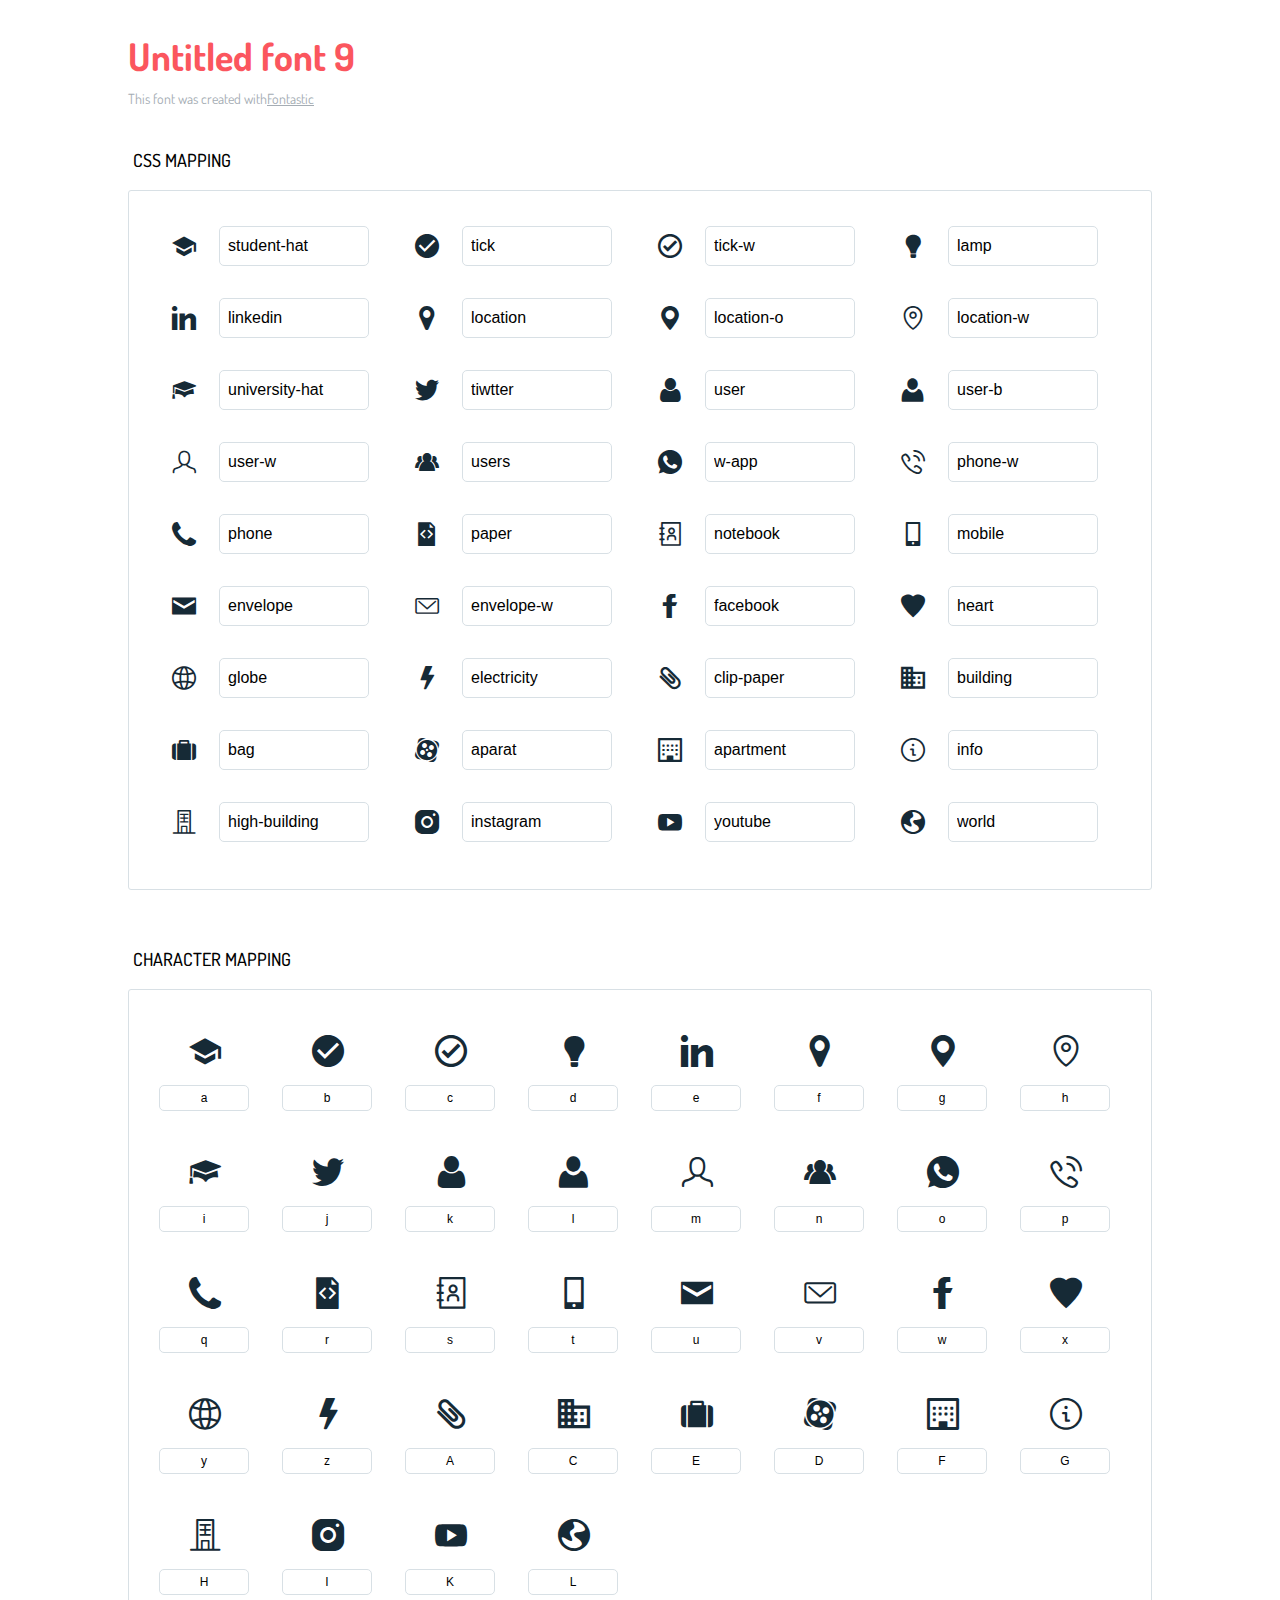
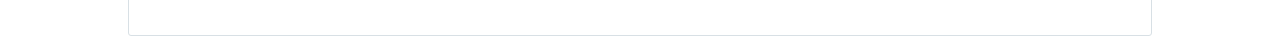
<file: assets/styles/font-icons/icons-reference.html>
<!DOCTYPE html>
<html lang="en">
  <head>
    <meta charset="utf-8">
    <meta http-equiv="X-UA-Compatible" content="IE=edge,chrome=1">
    <meta name="viewport" content="width=device-width,initial-scale=1">
    <title>Font Reference - Untitled font 9</title>
    <link href="http://fonts.googleapis.com/css?family=Dosis:400,500,700" rel="stylesheet" type="text/css">
    <link rel="stylesheet" href="styles.css">
    <style type="text/css">html,body,div,span,applet,object,iframe,h1,h2,h3,h4,h5,h6,p,blockquote,pre,a,abbr,acronym,address,big,cite,code,del,dfn,em,img,ins,kbd,q,s,samp,small,strike,strong,sub,sup,tt,var,dl,dt,dd,ol,ul,li,fieldset,form,label,legend,table,caption,tbody,tfoot,thead,tr,th,td{margin:0;padding:0;border:0;outline:0;font-weight:inherit;font-style:inherit;font-family:inherit;font-size:100%;vertical-align:baseline}body{line-height:1;color:#000;background:#fff}ol,ul{list-style:none}table{border-collapse:separate;border-spacing:0;vertical-align:middle}caption,th,td{text-align:left;font-weight:normal;vertical-align:middle}a img{border:none}*{-webkit-box-sizing:border-box;-moz-box-sizing:border-box;box-sizing:border-box}body{font-family:'Dosis','Tahoma',sans-serif}.container{margin:15px auto;width:80%}h1{margin:40px 0 20px;font-weight:700;font-size:38px;line-height:32px;color:#fb565e}h2{font-size:18px;padding:0 0 21px 5px;margin:45px 0 0 0;text-transform:uppercase;font-weight:500}.small{font-size:14px;color:#a5adb4;}.small a{color:#a5adb4;}.small a:hover{color:#fb565e}.glyphs.character-mapping{margin:0 0 20px 0;padding:20px 0 20px 30px;color:rgba(0,0,0,0.5);border:1px solid #d8e0e5;border-radius:3px;}.glyphs.character-mapping li{margin:0 30px 20px 0;display:inline-block;width:90px}.glyphs.character-mapping .icon{margin:10px 0 10px 15px;padding:15px;position:relative;width:55px;height:55px;color:#162a36 !important;overflow:hidden;border-radius:3px;font-size:32px;}.glyphs.character-mapping .icon svg{fill:#000}.glyphs.character-mapping input{margin:0;padding:5px 0;line-height:12px;font-size:12px;display:block;width:100%;border:1px solid #d8e0e5;border-radius:5px;text-align:center;outline:0;}.glyphs.character-mapping input:focus{border:1px solid #fbde4a;-webkit-box-shadow:inset 0 0 3px #fbde4a;box-shadow:inset 0 0 3px #fbde4a}.glyphs.character-mapping input:hover{-webkit-box-shadow:inset 0 0 3px #fbde4a;box-shadow:inset 0 0 3px #fbde4a}.glyphs.css-mapping{margin:0 0 60px 0;padding:30px 0 20px 30px;color:rgba(0,0,0,0.5);border:1px solid #d8e0e5;border-radius:3px;}.glyphs.css-mapping li{margin:0 30px 20px 0;padding:0;display:inline-block;overflow:hidden}.glyphs.css-mapping .icon{margin:0;margin-right:10px;padding:13px;height:50px;width:50px;color:#162a36 !important;overflow:hidden;float:left;font-size:24px}.glyphs.css-mapping input{margin:0;margin-top:5px;padding:8px;line-height:16px;font-size:16px;display:block;width:150px;height:40px;border:1px solid #d8e0e5;border-radius:5px;background:#fff;outline:0;float:right;}.glyphs.css-mapping input:focus{border:1px solid #fbde4a;-webkit-box-shadow:inset 0 0 3px #fbde4a;box-shadow:inset 0 0 3px #fbde4a}.glyphs.css-mapping input:hover{-webkit-box-shadow:inset 0 0 3px #fbde4a;box-shadow:inset 0 0 3px #fbde4a}</style>
  </head>
  <body>
    <div class="container">
      <h1>Untitled font 9</h1>
      <p class="small">This font was created with<a href="http://fontastic.me/">Fontastic</a></p>
      <h2>CSS mapping</h2>
      <ul class="glyphs css-mapping">
        <li>
          <div class="icon icon-student-hat"></div>
          <input type="text" readonly="readonly" value="student-hat">
        </li>
        <li>
          <div class="icon icon-tick"></div>
          <input type="text" readonly="readonly" value="tick">
        </li>
        <li>
          <div class="icon icon-tick-w"></div>
          <input type="text" readonly="readonly" value="tick-w">
        </li>
        <li>
          <div class="icon icon-lamp"></div>
          <input type="text" readonly="readonly" value="lamp">
        </li>
        <li>
          <div class="icon icon-linkedin"></div>
          <input type="text" readonly="readonly" value="linkedin">
        </li>
        <li>
          <div class="icon icon-location"></div>
          <input type="text" readonly="readonly" value="location">
        </li>
        <li>
          <div class="icon icon-location-o"></div>
          <input type="text" readonly="readonly" value="location-o">
        </li>
        <li>
          <div class="icon icon-location-w"></div>
          <input type="text" readonly="readonly" value="location-w">
        </li>
        <li>
          <div class="icon icon-university-hat"></div>
          <input type="text" readonly="readonly" value="university-hat">
        </li>
        <li>
          <div class="icon icon-tiwtter"></div>
          <input type="text" readonly="readonly" value="tiwtter">
        </li>
        <li>
          <div class="icon icon-user"></div>
          <input type="text" readonly="readonly" value="user">
        </li>
        <li>
          <div class="icon icon-user-b"></div>
          <input type="text" readonly="readonly" value="user-b">
        </li>
        <li>
          <div class="icon icon-user-w"></div>
          <input type="text" readonly="readonly" value="user-w">
        </li>
        <li>
          <div class="icon icon-users"></div>
          <input type="text" readonly="readonly" value="users">
        </li>
        <li>
          <div class="icon icon-w-app"></div>
          <input type="text" readonly="readonly" value="w-app">
        </li>
        <li>
          <div class="icon icon-phone-w"></div>
          <input type="text" readonly="readonly" value="phone-w">
        </li>
        <li>
          <div class="icon icon-phone"></div>
          <input type="text" readonly="readonly" value="phone">
        </li>
        <li>
          <div class="icon icon-paper"></div>
          <input type="text" readonly="readonly" value="paper">
        </li>
        <li>
          <div class="icon icon-notebook"></div>
          <input type="text" readonly="readonly" value="notebook">
        </li>
        <li>
          <div class="icon icon-mobile"></div>
          <input type="text" readonly="readonly" value="mobile">
        </li>
        <li>
          <div class="icon icon-envelope"></div>
          <input type="text" readonly="readonly" value="envelope">
        </li>
        <li>
          <div class="icon icon-envelope-w"></div>
          <input type="text" readonly="readonly" value="envelope-w">
        </li>
        <li>
          <div class="icon icon-facebook"></div>
          <input type="text" readonly="readonly" value="facebook">
        </li>
        <li>
          <div class="icon icon-heart"></div>
          <input type="text" readonly="readonly" value="heart">
        </li>
        <li>
          <div class="icon icon-globe"></div>
          <input type="text" readonly="readonly" value="globe">
        </li>
        <li>
          <div class="icon icon-electricity"></div>
          <input type="text" readonly="readonly" value="electricity">
        </li>
        <li>
          <div class="icon icon-clip-paper"></div>
          <input type="text" readonly="readonly" value="clip-paper">
        </li>
        <li>
          <div class="icon icon-building"></div>
          <input type="text" readonly="readonly" value="building">
        </li>
        <li>
          <div class="icon icon-bag"></div>
          <input type="text" readonly="readonly" value="bag">
        </li>
        <li>
          <div class="icon icon-aparat"></div>
          <input type="text" readonly="readonly" value="aparat">
        </li>
        <li>
          <div class="icon icon-apartment"></div>
          <input type="text" readonly="readonly" value="apartment">
        </li>
        <li>
          <div class="icon icon-info"></div>
          <input type="text" readonly="readonly" value="info">
        </li>
        <li>
          <div class="icon icon-high-building"></div>
          <input type="text" readonly="readonly" value="high-building">
        </li>
        <li>
          <div class="icon icon-instagram"></div>
          <input type="text" readonly="readonly" value="instagram">
        </li>
        <li>
          <div class="icon icon-youtube"></div>
          <input type="text" readonly="readonly" value="youtube">
        </li>
        <li>
          <div class="icon icon-world"></div>
          <input type="text" readonly="readonly" value="world">
        </li>
      </ul>
      <h2>Character mapping</h2>
      <ul class="glyphs character-mapping">
        <li>
          <div data-icon="a" class="icon"></div>
          <input type="text" readonly="readonly" value="a">
        </li>
        <li>
          <div data-icon="b" class="icon"></div>
          <input type="text" readonly="readonly" value="b">
        </li>
        <li>
          <div data-icon="c" class="icon"></div>
          <input type="text" readonly="readonly" value="c">
        </li>
        <li>
          <div data-icon="d" class="icon"></div>
          <input type="text" readonly="readonly" value="d">
        </li>
        <li>
          <div data-icon="e" class="icon"></div>
          <input type="text" readonly="readonly" value="e">
        </li>
        <li>
          <div data-icon="f" class="icon"></div>
          <input type="text" readonly="readonly" value="f">
        </li>
        <li>
          <div data-icon="g" class="icon"></div>
          <input type="text" readonly="readonly" value="g">
        </li>
        <li>
          <div data-icon="h" class="icon"></div>
          <input type="text" readonly="readonly" value="h">
        </li>
        <li>
          <div data-icon="i" class="icon"></div>
          <input type="text" readonly="readonly" value="i">
        </li>
        <li>
          <div data-icon="j" class="icon"></div>
          <input type="text" readonly="readonly" value="j">
        </li>
        <li>
          <div data-icon="k" class="icon"></div>
          <input type="text" readonly="readonly" value="k">
        </li>
        <li>
          <div data-icon="l" class="icon"></div>
          <input type="text" readonly="readonly" value="l">
        </li>
        <li>
          <div data-icon="m" class="icon"></div>
          <input type="text" readonly="readonly" value="m">
        </li>
        <li>
          <div data-icon="n" class="icon"></div>
          <input type="text" readonly="readonly" value="n">
        </li>
        <li>
          <div data-icon="o" class="icon"></div>
          <input type="text" readonly="readonly" value="o">
        </li>
        <li>
          <div data-icon="p" class="icon"></div>
          <input type="text" readonly="readonly" value="p">
        </li>
        <li>
          <div data-icon="q" class="icon"></div>
          <input type="text" readonly="readonly" value="q">
        </li>
        <li>
          <div data-icon="r" class="icon"></div>
          <input type="text" readonly="readonly" value="r">
        </li>
        <li>
          <div data-icon="s" class="icon"></div>
          <input type="text" readonly="readonly" value="s">
        </li>
        <li>
          <div data-icon="t" class="icon"></div>
          <input type="text" readonly="readonly" value="t">
        </li>
        <li>
          <div data-icon="u" class="icon"></div>
          <input type="text" readonly="readonly" value="u">
        </li>
        <li>
          <div data-icon="v" class="icon"></div>
          <input type="text" readonly="readonly" value="v">
        </li>
        <li>
          <div data-icon="w" class="icon"></div>
          <input type="text" readonly="readonly" value="w">
        </li>
        <li>
          <div data-icon="x" class="icon"></div>
          <input type="text" readonly="readonly" value="x">
        </li>
        <li>
          <div data-icon="y" class="icon"></div>
          <input type="text" readonly="readonly" value="y">
        </li>
        <li>
          <div data-icon="z" class="icon"></div>
          <input type="text" readonly="readonly" value="z">
        </li>
        <li>
          <div data-icon="A" class="icon"></div>
          <input type="text" readonly="readonly" value="A">
        </li>
        <li>
          <div data-icon="C" class="icon"></div>
          <input type="text" readonly="readonly" value="C">
        </li>
        <li>
          <div data-icon="E" class="icon"></div>
          <input type="text" readonly="readonly" value="E">
        </li>
        <li>
          <div data-icon="D" class="icon"></div>
          <input type="text" readonly="readonly" value="D">
        </li>
        <li>
          <div data-icon="F" class="icon"></div>
          <input type="text" readonly="readonly" value="F">
        </li>
        <li>
          <div data-icon="G" class="icon"></div>
          <input type="text" readonly="readonly" value="G">
        </li>
        <li>
          <div data-icon="H" class="icon"></div>
          <input type="text" readonly="readonly" value="H">
        </li>
        <li>
          <div data-icon="I" class="icon"></div>
          <input type="text" readonly="readonly" value="I">
        </li>
        <li>
          <div data-icon="K" class="icon"></div>
          <input type="text" readonly="readonly" value="K">
        </li>
        <li>
          <div data-icon="L" class="icon"></div>
          <input type="text" readonly="readonly" value="L">
        </li>
      </ul>
    </div>
    <script>(function() {
  var glyphs, i, len, ref;

  ref = document.getElementsByClassName('glyphs');
  for (i = 0, len = ref.length; i < len; i++) {
    glyphs = ref[i];
    glyphs.addEventListener('click', function(event) {
      if (event.target.tagName === 'INPUT') {
        return event.target.select();
      }
    });
  }

}).call(this);

    </script>
  </body>
</html>
</file>
<file: assets/styles/font-icons/styles.css>
@charset "UTF-8";

@font-face {
  font-family: "untitled-font-9";
  src:url("fonts/untitled-font-9.eot");
  src:url("fonts/untitled-font-9.eot?#iefix") format("embedded-opentype"),
    url("fonts/untitled-font-9.woff") format("woff"),
    url("fonts/untitled-font-9.ttf") format("truetype"),
    url("fonts/untitled-font-9.svg#untitled-font-9") format("svg");
  font-weight: normal;
  font-style: normal;

}

[data-icon]:before {
  font-family: "untitled-font-9" !important;
  content: attr(data-icon);
  font-style: normal !important;
  font-weight: normal !important;
  font-variant: normal !important;
  text-transform: none !important;
  speak: none;
  line-height: 1;
  -webkit-font-smoothing: antialiased;
  -moz-osx-font-smoothing: grayscale;
}

[class^="icon-"]:before,
[class*=" icon-"]:before {
  font-family: "untitled-font-9" !important;
  font-style: normal !important;
  font-weight: normal !important;
  font-variant: normal !important;
  text-transform: none !important;
  speak: none;
  line-height: 1;
  -webkit-font-smoothing: antialiased;
  -moz-osx-font-smoothing: grayscale;
}

.icon-student-hat:before {
  content: "\61";
}
.icon-tick:before {
  content: "\62";
}
.icon-tick-w:before {
  content: "\63";
}
.icon-lamp:before {
  content: "\64";
}
.icon-linkedin:before {
  content: "\65";
}
.icon-location:before {
  content: "\66";
}
.icon-location-o:before {
  content: "\67";
}
.icon-location-w:before {
  content: "\68";
}
.icon-university-hat:before {
  content: "\69";
}
.icon-tiwtter:before {
  content: "\6a";
}
.icon-user:before {
  content: "\6b";
}
.icon-user-b:before {
  content: "\6c";
}
.icon-user-w:before {
  content: "\6d";
}
.icon-users:before {
  content: "\6e";
}
.icon-w-app:before {
  content: "\6f";
}
.icon-phone-w:before {
  content: "\70";
}
.icon-phone:before {
  content: "\71";
}
.icon-paper:before {
  content: "\72";
}
.icon-notebook:before {
  content: "\73";
}
.icon-mobile:before {
  content: "\74";
}
.icon-envelope:before {
  content: "\75";
}
.icon-envelope-w:before {
  content: "\76";
}
.icon-facebook:before {
  content: "\77";
}
.icon-heart:before {
  content: "\78";
}
.icon-globe:before {
  content: "\79";
}
.icon-electricity:before {
  content: "\7a";
}
.icon-clip-paper:before {
  content: "\41";
}
.icon-building:before {
  content: "\43";
}
.icon-bag:before {
  content: "\45";
}
.icon-aparat:before {
  content: "\44";
}
.icon-apartment:before {
  content: "\46";
}
.icon-info:before {
  content: "\47";
}
.icon-high-building:before {
  content: "\48";
}
.icon-instagram:before {
  content: "\49";
}
.icon-youtube:before {
  content: "\4b";
}
.icon-world:before {
  content: "\4c";
}
</file>
